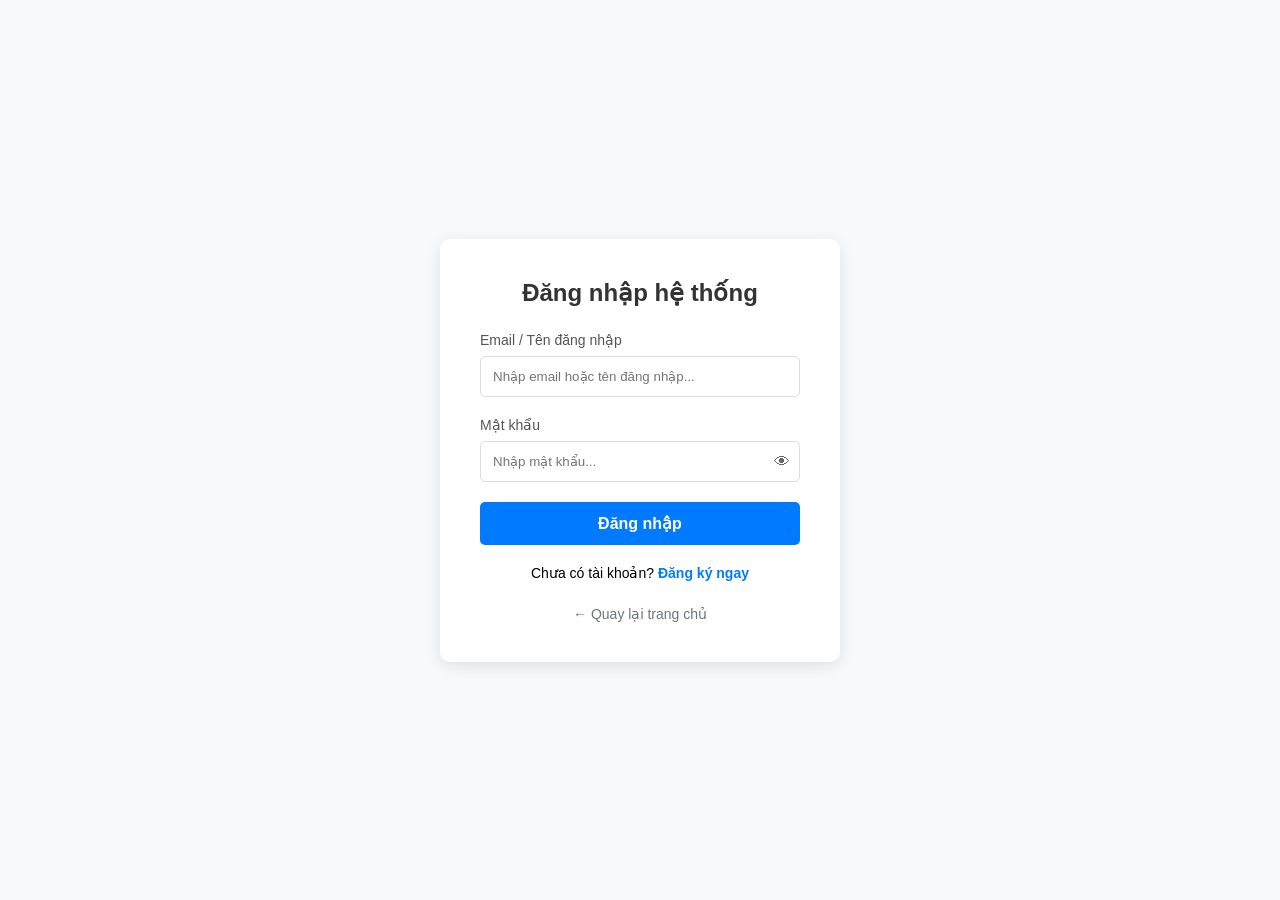
<file: src/main/resources/META-INF/resources/login.html>
<!DOCTYPE html>
<html lang="en">

<head>
    <meta charset="UTF-8">
    <meta name="viewport" content="width=device-width, initial-scale=1.0">
    <title>Đăng nhập - Laptop Store</title>
    <style>
        * {
            margin: 0;
            padding: 0;
            box-sizing: border-box;
            font-family: 'Segoe UI', sans-serif;
        }

        body {
            background: #f8f9fa;
            display: flex;
            justify-content: center;
            align-items: center;
            height: 100vh;
        }

        .auth-card {
            background: #fff;
            padding: 40px;
            border-radius: 10px;
            box-shadow: 0 4px 15px rgba(0, 0, 0, 0.1);
            width: 100%;
            max-width: 400px;
            text-align: center;
        }

        .auth-card h2 {
            margin-bottom: 25px;
            color: #333;
        }

        .form-group {
            margin-bottom: 20px;
            text-align: left;
        }

        .form-group label {
            display: block;
            margin-bottom: 8px;
            color: #555;
            font-weight: 500;
            font-size: 14px;
        }

        .form-group input {
            width: 100%;
            padding: 12px;
            border: 1px solid #ddd;
            border-radius: 5px;
            outline: none;
            transition: 0.3s;
        }

        .form-group input:focus {
            border-color: #007bff;
        }

        .pwd-container {
            position: relative;
        }

        .pwd-container input {
            padding-right: 40px;
        }

        .pwd-toggle {
            position: absolute;
            right: 10px;
            top: 12px;
            cursor: pointer;
            background: none;
            border: none;
            font-size: 16px;
            color: #666;
        }

        .btn-submit {
            width: 100%;
            padding: 12px;
            background: #007bff;
            color: #fff;
            border: none;
            border-radius: 5px;
            font-size: 16px;
            font-weight: bold;
            cursor: pointer;
            transition: 0.3s;
        }

        .btn-submit:hover {
            background: #0056b3;
        }

        .auth-links {
            margin-top: 20px;
            font-size: 14px;
        }

        .auth-links a {
            color: #007bff;
            text-decoration: none;
            font-weight: bold;
        }

        .auth-links a:hover {
            text-decoration: underline;
        }

        .back-home {
            display: block;
            margin-top: 25px;
            color: #6c757d;
            text-decoration: none;
            font-size: 14px;
        }
    </style>
</head>

<body>
    <div class="auth-card">
        <h2>Đăng nhập hệ thống</h2>
        <form id="loginForm">
            <div class="form-group">
                <label>Email / Tên đăng nhập</label>
                <input type="text" id="l_email" required placeholder="Nhập email hoặc tên đăng nhập...">
            </div>
            <div class="form-group">
                <label>Mật khẩu</label>
                <div class="pwd-container">
                    <input type="password" id="l_pass" required placeholder="Nhập mật khẩu...">
                    <button type="button" class="pwd-toggle" onclick="togglePwd('l_pass')">👁</button>
                </div>
            </div>
            <button type="submit" class="btn-submit">Đăng nhập</button>
        </form>
        <div class="auth-links">Chưa có tài khoản? <a href="/register.html">Đăng ký ngay</a></div>
        <a href="/" class="back-home">&larr; Quay lại trang chủ</a>
    </div>

    <script>
        function togglePwd(id) {
            const input = document.getElementById(id);
            input.type = input.type === 'password' ? 'text' : 'password';
        }

        document.getElementById('loginForm').addEventListener('submit', async (e) => {
            e.preventDefault();
            const email = document.getElementById('l_email').value.trim();
            const password = document.getElementById('l_pass').value;
            try {
                const adminRes = await fetch('/api/auth/login', {
                    method: 'POST',
                    headers: { 'Content-Type': 'application/json' },
                    body: JSON.stringify({ username: email, password: password })
                });

                if (adminRes.ok) {
                    const admin = await adminRes.json();
                    const user = {
                        name: admin.fullName || admin.username,
                        phone: '',
                        email: admin.username,
                        address: '',
                        isAdmin: true
                    };
                    localStorage.setItem('currentUser', JSON.stringify(user));
                    window.location.href = '/admin/index.html';
                    return;
                }

                if (adminRes.status !== 401) {
                    throw new Error(`Lỗi xác thực admin (${adminRes.status})`);
                }

                const customerRes = await fetch('/customers/login', {
                    method: 'POST',
                    headers: { 'Content-Type': 'application/json' },
                    body: JSON.stringify({ email: email, password: password })
                });
                if (!customerRes.ok) {
                    if (customerRes.status === 401) {
                        alert('Email/tên đăng nhập hoặc mật khẩu không đúng');
                        return;
                    }
                    throw new Error(`Lỗi đăng nhập (${customerRes.status})`);
                }

                const customer = await customerRes.json();
                localStorage.setItem('currentUser', JSON.stringify({
                    name: customer.fullName,
                    phone: customer.phone,
                    email: customer.email,
                    address: customer.address,
                    isAdmin: false
                }));
                window.location.href = '/';
            } catch (e) {
                alert('Không thể đăng nhập: ' + e.message);
            }
        });
    </script>
</body>

</html>
</file>
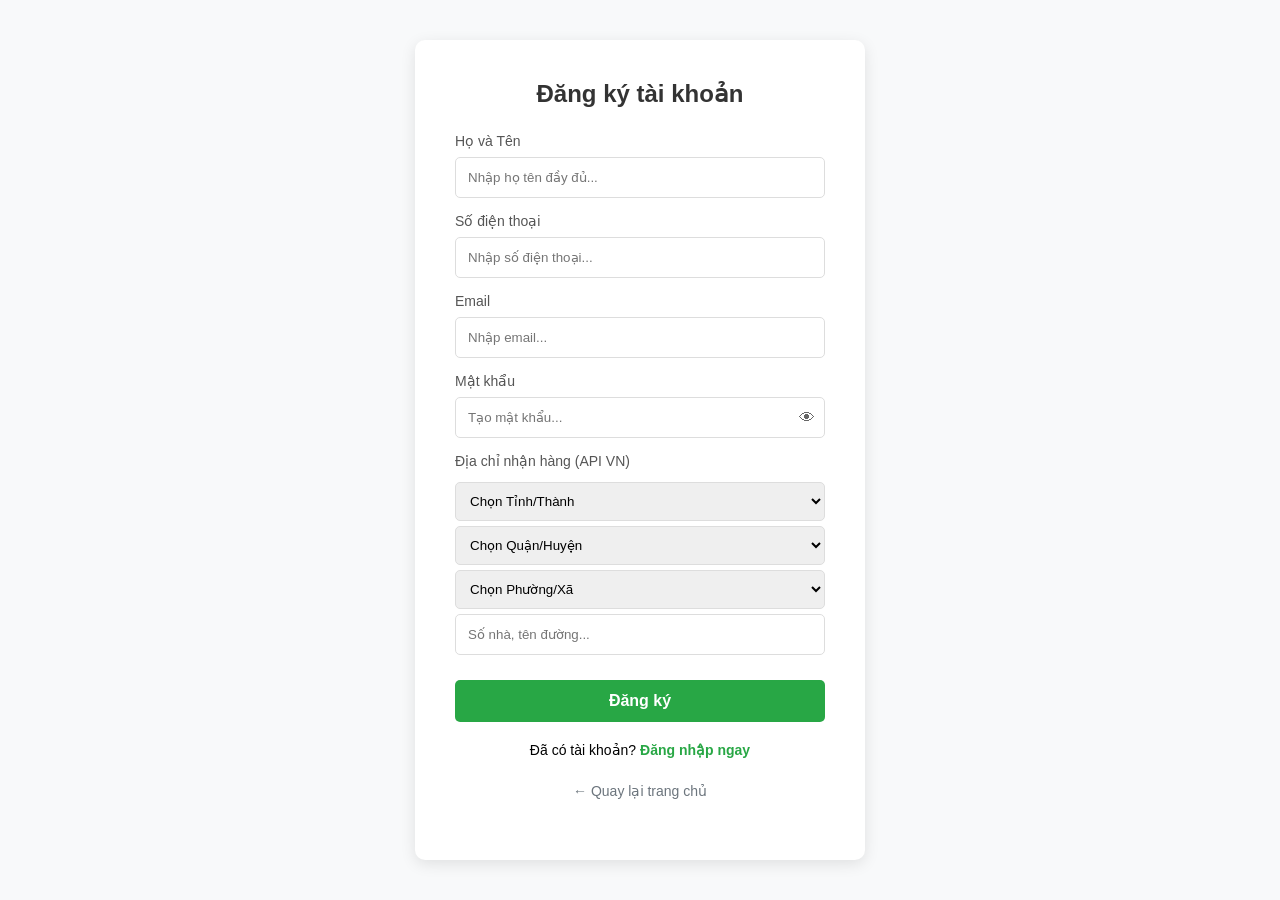
<file: src/main/resources/META-INF/resources/register.html>
<!DOCTYPE html>
<html lang="en">

<head>
    <meta charset="UTF-8">
    <meta name="viewport" content="width=device-width, initial-scale=1.0">
    <title>Đăng ký - Laptop Store</title>
    <style>
        * {
            margin: 0;
            padding: 0;
            box-sizing: border-box;
            font-family: 'Segoe UI', sans-serif;
        }

        body {
            background: #f8f9fa;
            display: flex;
            justify-content: center;
            padding: 40px 0;
            min-height: 100vh;
        }

        .auth-card {
            background: #fff;
            padding: 40px;
            border-radius: 10px;
            box-shadow: 0 4px 15px rgba(0, 0, 0, 0.1);
            width: 100%;
            max-width: 450px;
            text-align: center;
        }

        .auth-card h2 {
            margin-bottom: 25px;
            color: #333;
        }

        .form-group {
            margin-bottom: 15px;
            text-align: left;
        }

        .form-group label {
            display: block;
            margin-bottom: 8px;
            color: #555;
            font-weight: 500;
            font-size: 14px;
        }

        .form-group input {
            width: 100%;
            padding: 12px;
            border: 1px solid #ddd;
            border-radius: 5px;
            outline: none;
            transition: 0.3s;
        }

        .form-group input:focus {
            border-color: #28a745;
        }

        .pwd-container {
            position: relative;
        }

        .pwd-container input {
            padding-right: 40px;
        }

        .pwd-toggle {
            position: absolute;
            right: 10px;
            top: 12px;
            cursor: pointer;
            background: none;
            border: none;
            font-size: 16px;
            color: #666;
        }

        .address-group select {
            width: 100%;
            padding: 10px;
            margin-top: 5px;
            border: 1px solid #ddd;
            border-radius: 5px;
            outline: none;
        }

        .btn-submit {
            width: 100%;
            padding: 12px;
            background: #28a745;
            color: #fff;
            border: none;
            border-radius: 5px;
            font-size: 16px;
            font-weight: bold;
            cursor: pointer;
            transition: 0.3s;
            margin-top: 10px;
        }

        .btn-submit:hover {
            background: #218838;
        }

        .auth-links {
            margin-top: 20px;
            font-size: 14px;
        }

        .auth-links a {
            color: #28a745;
            text-decoration: none;
            font-weight: bold;
        }

        .auth-links a:hover {
            text-decoration: underline;
        }

        .back-home {
            display: block;
            margin-top: 25px;
            color: #6c757d;
            text-decoration: none;
            font-size: 14px;
        }
    </style>
</head>

<body>
    <div class="auth-card">
        <h2>Đăng ký tài khoản</h2>
        <form id="regForm">
            <div class="form-group">
                <label>Họ và Tên</label>
                <input type="text" id="r_name" required placeholder="Nhập họ tên đầy đủ...">
            </div>
            <div class="form-group">
                <label>Số điện thoại</label>
                <input type="text" id="r_phone" required placeholder="Nhập số điện thoại...">
            </div>
            <div class="form-group">
                <label>Email</label>
                <input type="email" id="r_email" required placeholder="Nhập email...">
            </div>
            <div class="form-group">
                <label>Mật khẩu</label>
                <div class="pwd-container">
                    <input type="password" id="r_pass" required placeholder="Tạo mật khẩu...">
                    <button type="button" class="pwd-toggle" onclick="togglePwd('r_pass')">👁</button>
                </div>
            </div>
            <div class="form-group address-group">
                <label>Địa chỉ nhận hàng (API VN)</label>
                <select id="province" required onchange="loadDistricts()">
                    <option value="">Chọn Tỉnh/Thành</option>
                </select>
                <select id="district" required onchange="loadWards()">
                    <option value="">Chọn Quận/Huyện</option>
                </select>
                <select id="ward" required>
                    <option value="">Chọn Phường/Xã</option>
                </select>
                <input type="text" id="street" required placeholder="Số nhà, tên đường..." style="margin-top: 5px;">
            </div>
            <button type="submit" class="btn-submit">Đăng ký</button>
        </form>
        <div class="auth-links">Đã có tài khoản? <a href="/login.html">Đăng nhập ngay</a></div>
        <a href="/" class="back-home">&larr; Quay lại trang chủ</a>
    </div>

    <script>
        let vnData = [];

        fetch('https://provinces.open-api.vn/api/?depth=3')
            .then(res => res.json())
            .then(data => {
                vnData = data;
                const provSelect = document.getElementById('province');
                data.forEach(p => provSelect.add(new Option(p.name, p.code)));
            });

        function loadDistricts() {
            const pCode = document.getElementById('province').value;
            const dSelect = document.getElementById('district');
            dSelect.innerHTML = '<option value="">Chọn Quận/Huyện</option>';
            document.getElementById('ward').innerHTML = '<option value="">Chọn Phường/Xã</option>';
            if (pCode) {
                const province = vnData.find(p => p.code == pCode);
                province.districts.forEach(d => dSelect.add(new Option(d.name, d.code)));
            }
        }

        function loadWards() {
            const pCode = document.getElementById('province').value;
            const dCode = document.getElementById('district').value;
            const wSelect = document.getElementById('ward');
            wSelect.innerHTML = '<option value="">Chọn Phường/Xã</option>';
            if (dCode) {
                const province = vnData.find(p => p.code == pCode);
                const district = province.districts.find(d => d.code == dCode);
                district.wards.forEach(w => wSelect.add(new Option(w.name, w.code)));
            }
        }

        function togglePwd(id) {
            const input = document.getElementById(id);
            input.type = input.type === 'password' ? 'text' : 'password';
        }

        document.getElementById('regForm').addEventListener('submit', async (e) => {
            e.preventDefault();
            const fullName = document.getElementById('r_name').value;
            const email = document.getElementById('r_email').value;
            const phone = document.getElementById('r_phone').value;
            const street = document.getElementById('street').value;
            const ward = document.getElementById('ward').options[document.getElementById('ward').selectedIndex].text;
            const district = document.getElementById('district').options[document.getElementById('district').selectedIndex].text;
            const province = document.getElementById('province').options[document.getElementById('province').selectedIndex].text;
            const password = document.getElementById('r_pass').value;
            const address = street + ', ' + ward + ', ' + district + ', ' + province;

            try {
                const res = await fetch('/api/auth/register', {
                    method: 'POST',
                    headers: { 'Content-Type': 'application/json' },
                    body: JSON.stringify({
                        fullName: fullName,
                        email: email,
                        phone: phone,
                        address: address,
                        password: password
                    })
                });

                if (!res.ok) {
                    const err = await res.json();
                    alert(err.error || 'Lỗi đăng ký: ' + res.status);
                    return;
                }

                alert('Đăng ký thành công! Vui lòng đăng nhập.');
                window.location.href = `/login.html?email=${encodeURIComponent(email)}`;
            } catch (e) {
                alert('Lỗi kết nối: ' + e.message);
            }
        });
    </script>
</body>

</html>
</file>
